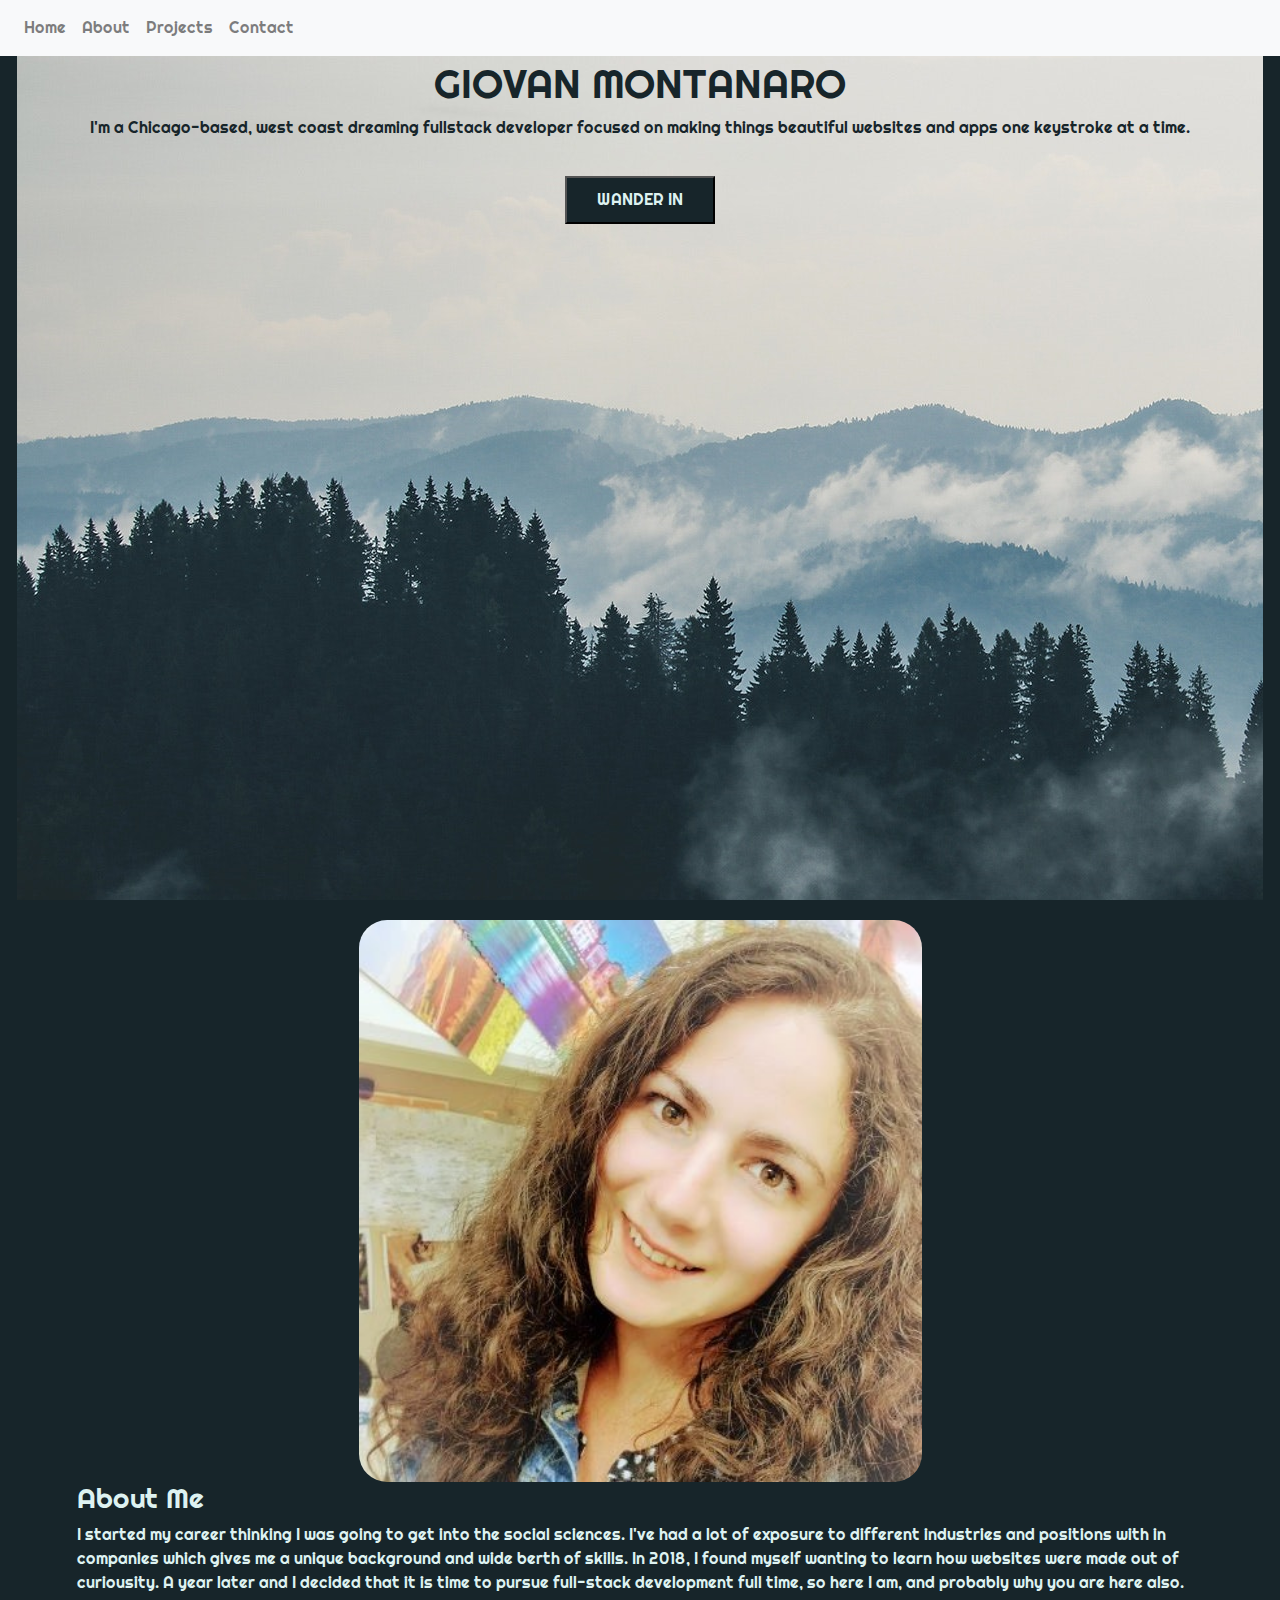
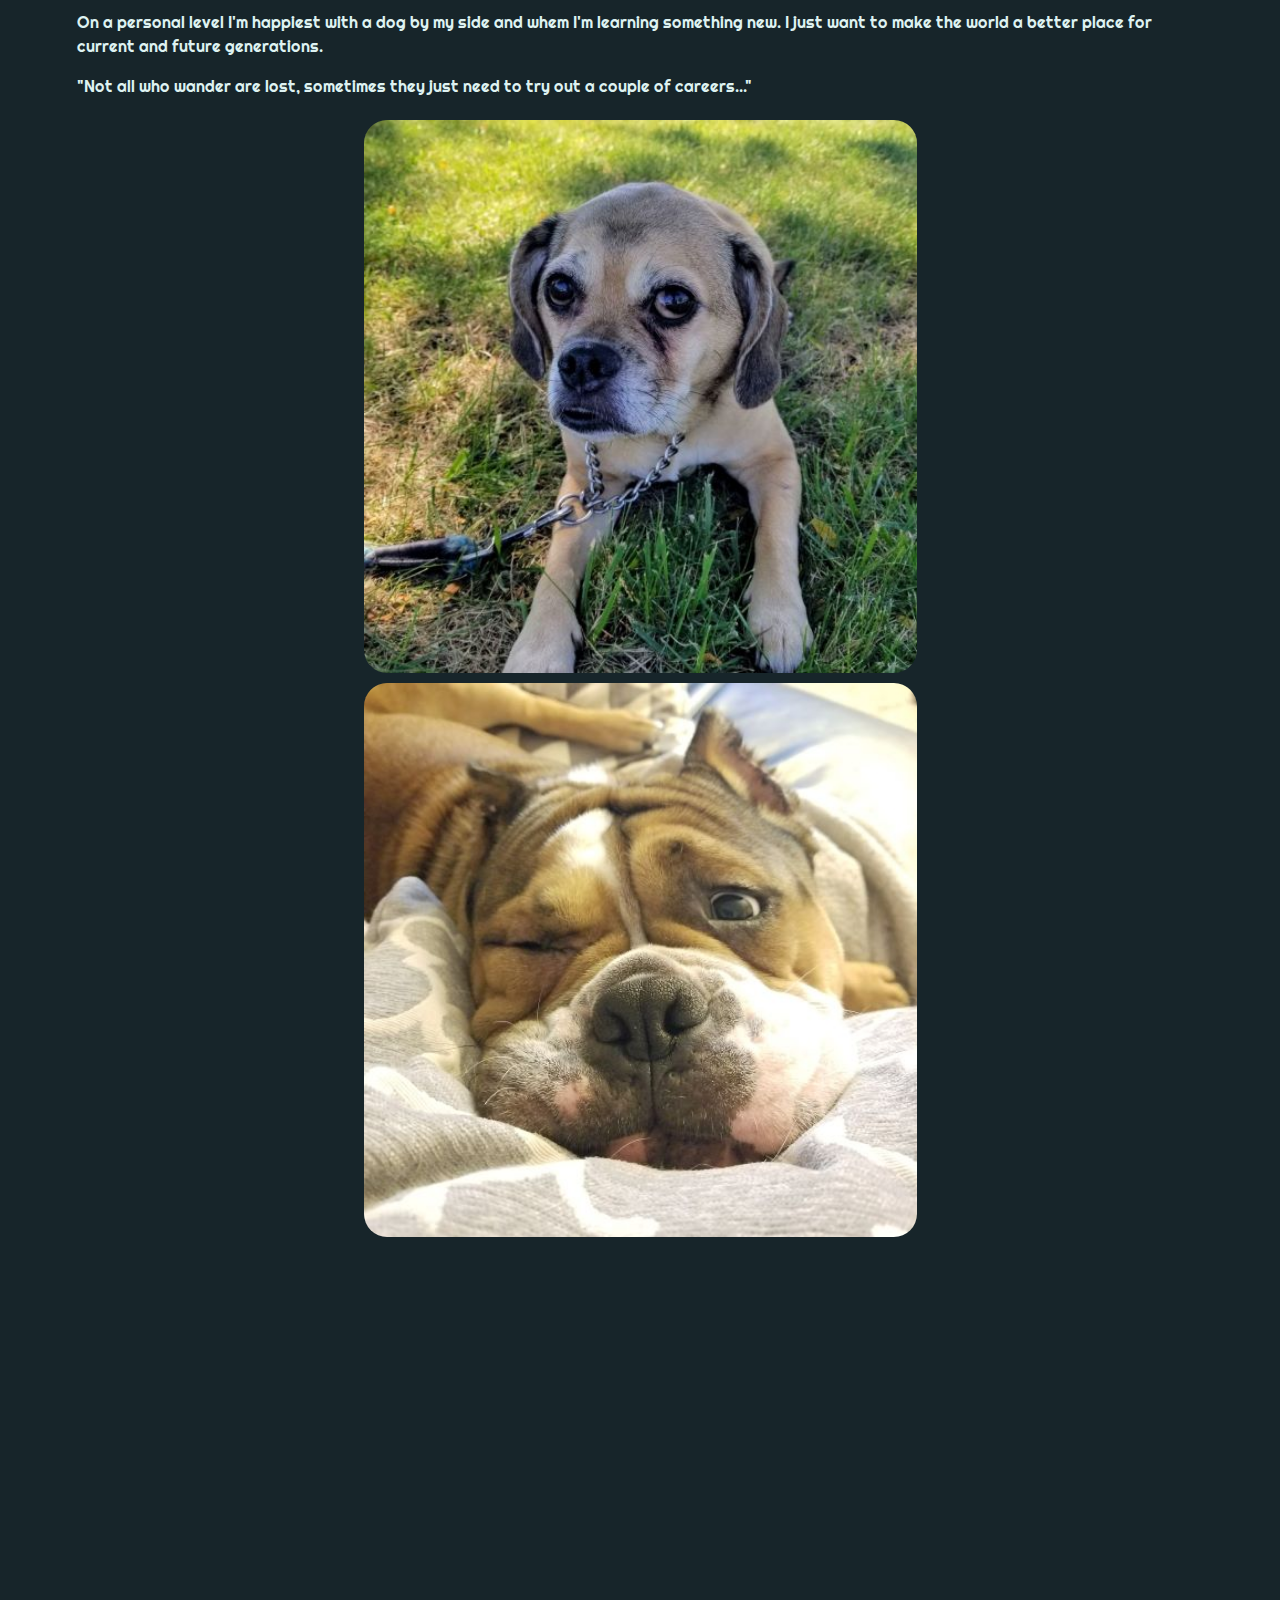
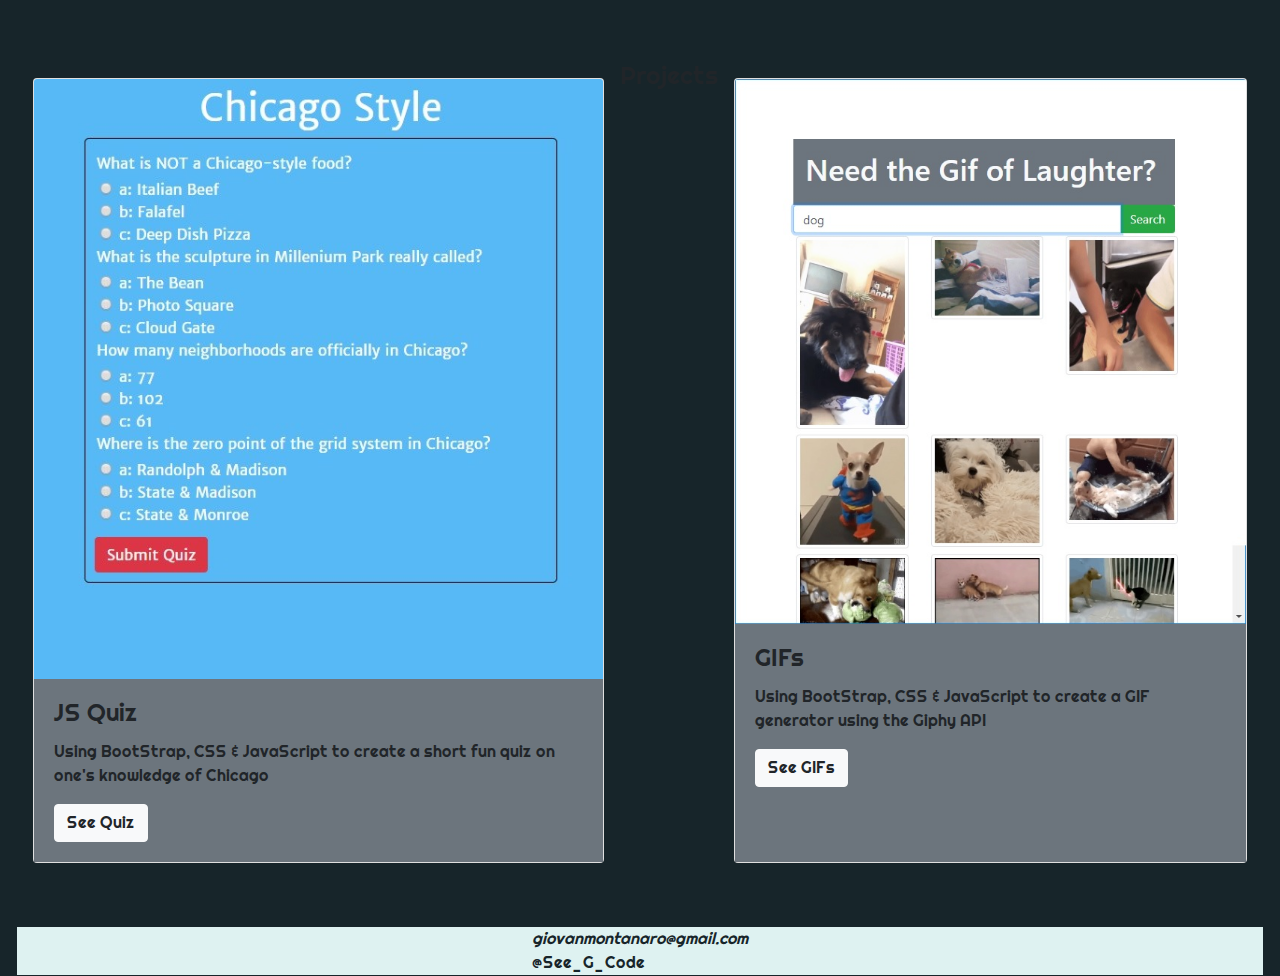
<file: index.html>
<!DOCTYPE html>
<html lang="en">
  <head>
    <meta charset="UTF-8" />
    <meta name="viewport" content="width=device-width, initial-scale=1.0" />
    <meta http-equiv="X-UA-Compatible" content="ie=edge" />

    <link
      href="https://stackpath.bootstrapcdn.com/bootstrap/4.3.1/css/bootstrap.min.css"
      rel="stylesheet"
      integrity="sha384-ggOyR0iXCbMQv3Xipma34MD+dH/1fQ784/j6cY/iJTQUOhcWr7x9JvoRxT2MZw1T"
      crossorigin="anonymous"
    />

    <link
      rel="stylesheet"
      href="https://use.fontawesome.com/releases/v5.8.1/css/all.css"
      integrity="sha384-50oBUHEmvpQ+1lW4y57PTFmhCaXp0ML5d60M1M7uH2+nqUivzIebhndOJK28anvf"
      crossorigin="anonymous"
    />
    <link
      href="https://fonts.googleapis.com/css?family=Lato:900|Righteous"
      rel="stylesheet"
    />
    <link rel="stylesheet" href="cover.css" />
    <title>Document</title>
  </head>
  <body>
    <div class="container-fluid">
      <div class="page-wrapper">
        <!-- NAVBAR -->
        <!-- <div class="topnav nav">
          <a class="nav-link" id="homeButton" href="#home">Home</a>
          <a class="nav-link" href="#about">About</a>
          <a class="nav-link" href="#projects">Projects</a>
          <a class="nav-link" href="#contact">Contact</a>


        </div> -->
        <!-- 
        <ul class="navbar-nav">
          <li class="nav-item">
            <a class="nav-link" href="#home">Home</a>
          </li>
          <li class="nav-item">
            <a class="nav-link" href="#about">About</a>
          </li>
          <li class="nav-item">
            <a class="nav-link" href="#projects">Projects</a>
          </li>
          <li class="nav-item">
            <a class="nav-link" href="#contact">Contact</a>
          </li>
        </ul> -->

        <nav class="navbar fixed-top navbar-expand-sm bg-light navbar-light ">
          <!-- Toggler/collapsibe Button -->
          <button
            class="navbar-toggler"
            type="button"
            data-toggle="collapse"
            data-target="#collapsibleNavbar"
          >
            <span class="navbar-toggler-icon"></span>
          </button>

          <!-- Navbar links -->
          <div class="collapse navbar-collapse" id="collapsibleNavbar">
            <ul class="navbar-nav ">
              <li class="nav-item">
                <a class="nav-link" href="#home">Home</a>
              </li>
              <li class="nav-item">
                <a class="nav-link" href="#about">About</a>
              </li>
              <li class="nav-item">
                <a class="nav-link" href="#projects">Projects</a>
              </li>
              <li class="nav-item">
                <a class="nav-link" href="#contact">Contact</a>
              </li>
            </ul>
          </div>
        </nav>

        <!-- INTRO -->
        <div class="intro" id="home">
          <h1>GIOVAN MONTANARO</h1>
          <p>
            I'm a Chicago-based, west coast dreaming fullstack developer focused
            on making things beautiful websites and apps one keystroke at a
            time.
          </p>
          <button href="#projects">WANDER IN</button>
        </div>

        <!-- ABOUT ME -->
        <div class="aboutMe" id="about">
          <img id="profile-pic" src="profileSq.jpg" alt="profile picture" />
          <h3>About Me</h3>

          <p>
            I started my career thinking I was going to get into the social
            sciences. I've had a lot of exposure to different industries and
            positions with in companies which gives me a unique background and
            wide berth of skills. In 2018, I found myself wanting to learn how
            websites were made out of curiousity. A year later and I decided
            that it is time to pursue full-stack development full time, so here
            I am, and probably why you are here also.
          </p>
          <p>
            On a personal level I'm happiest with a dog by my side and whem I'm
            learning something new. I just want to make the world a better place
            for current and future generations.
          </p>
          <p>
            <italic
              >"Not all who wander are lost, sometimes they just need to try out
              a couple of careers..."</italic
            >
          </p>
          <div class="dogPic">
            <img src="marleySqSm.jpg" alt="puggle" />
            <img src="ReggieSmall.jpg" alt="bulldog" />
          </div>
        </div>

        <!-- PROJECT SECTION -->
        <div class="project-container">
          <div
            class=" card-column mb-5 d-flex justify-content-center"
            id="projects"
          >
            <div class="card m-3">
              <img class="card-img-top" src="quizc.jpg" alt="Card image" />
              <div class="card-body bg-secondary">
                <h4 class="card-title">JS Quiz</h4>
                <p class="card-text">
                  Using BootStrap, CSS & JavaScript to create a short fun quiz
                  on one's knowledge of Chicago
                </p>
                <a
                  href="projects/jsquiz/index.html"
                  class="btn btn-light stretch-link"
                  >See Quiz</a
                >
              </div>
            </div>

            <h4>Projects</h4>

            <div class="card m-3">
              <img
                class="card-img-top"
                src="gifgenerator.jpg"
                alt="Card image"
              />
              <div class="card-body bg-secondary">
                <h4 class="card-title">GIFs</h4>
                <p class="card-text">
                  Using BootStrap, CSS & JavaScript to create a GIF generator
                  using the Giphy API
                </p>
                <a
                  href="projects/giphyGenerator/index.html"
                  class="btn btn-light stretch-link"
                  >See GIFs</a
                >
              </div>
            </div>
          </div>
        </div>

        <!-- ------------FOOTER-------------- -->
        <div class="footer" id="contact">
          <span>
            <a href="#">
              <i class="fas fa-envelope-square">giovanmontanaro@gmail.com</i></a
            >
            <br />
            <a href="https://twitter.com/See_G_Code"
              ><i class="fab fa-twitter-square"> </i> @See_G_Code</a
            ></span
          >
        </div>
      </div>
    </div>

    <script src="https://ajax.googleapis.com/ajax/libs/jquery/3.3.1/jquery.min.js"></script>
    <script src="https://cdnjs.cloudflare.com/ajax/libs/popper.js/1.14.7/umd/popper.min.js"></script>
    <script src="https://maxcdn.bootstrapcdn.com/bootstrap/4.3.1/js/bootstrap.min.js"></script>
  </body>
</html>
</file>
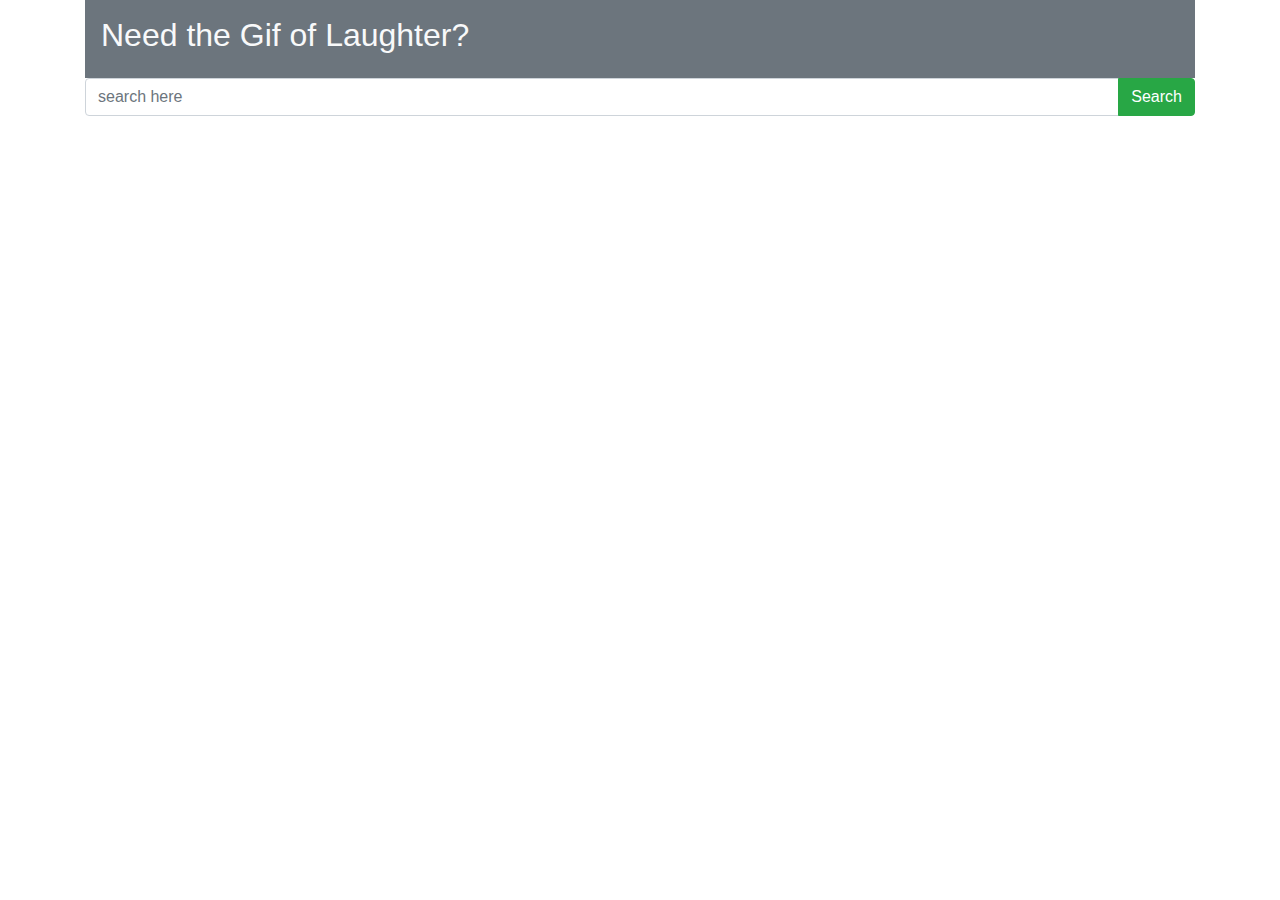
<file: projects/giphyGenerator/index.html>
<!DOCTYPE html>
<html lang="en">
  <head>
    <meta charset="UTF-8" />
    <meta name="viewport" content="width=device-width, initial-scale=1.0" />
    <meta http-equiv="X-UA-Compatible" content="ie=edge" />
    <link
      href="https://stackpath.bootstrapcdn.com/bootstrap/4.3.1/css/bootstrap.min.css"
      rel="stylesheet"
      integrity="sha384-ggOyR0iXCbMQv3Xipma34MD+dH/1fQ784/j6cY/iJTQUOhcWr7x9JvoRxT2MZw1T"
      crossorigin="anonymous"
    />
    <script src="https://ajax.googleapis.com/ajax/libs/jquery/3.3.1/jquery.min.js"></script>
    <title>Document</title>
  </head>
  <body>
    <div class="page-wrapper">
      <div class="container">
        <div class="header-container align-middle text-justify">
          <div class=" bg-secondary p-3 text-light ">
            <h2>Need the Gif of Laughter?</h2>
          </div>
        </div>

        <div class="input-container">
          <div class="input-group">
            <input
              type="text"
              placeholder="search here"
              aria-label="serach"
              class="form-control"
            />
            <div class="input-group-append">
              <button class="btn btn-success" type="button">Search</button>
            </div>
          </div>
              <div class="image-container">
                <div class="row">
                  <div class="images">

                  </div>
           
            
              </div>
            </div>
          </div>
        </div>
      </div>
    </div>
    <script
      src="https://stackpath.bootstrapcdn.com/bootstrap/4.3.1/js/bootstrap.bundle.min.js"
      integrity="sha384-xrRywqdh3PHs8keKZN+8zzc5TX0GRTLCcmivcbNJWm2rs5C8PRhcEn3czEjhAO9o"
      crossorigin="anonymous"
    ></script>
    <script src="main.js"></script>
  </body>
</html>
</file>
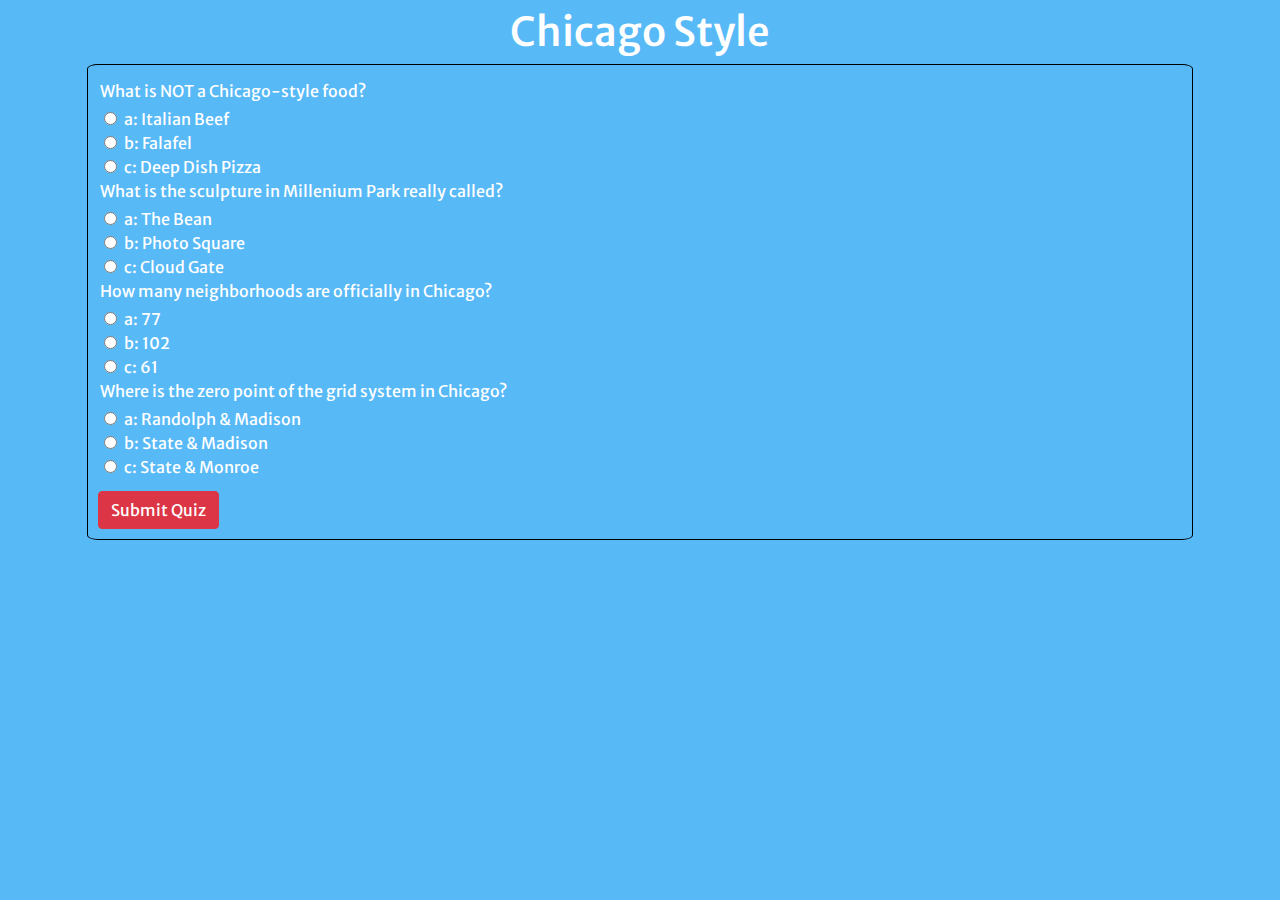
<file: projects/jsquiz/index.html>
<!DOCTYPE html>
<html lang="en">
  <head>
    <meta charset="UTF-8" />
    <meta name="viewport" content="width=device-width, initial-scale=1.0" />
    <meta http-equiv="X-UA-Compatible" content="ie=edge" />

    <link
      href="https://stackpath.bootstrapcdn.com/bootstrap/4.3.1/css/bootstrap.min.css"
      rel="stylesheet"
      integrity="sha384-ggOyR0iXCbMQv3Xipma34MD+dH/1fQ784/j6cY/iJTQUOhcWr7x9JvoRxT2MZw1T"
      crossorigin="anonymous"
    />
    <link
      href="https://fonts.googleapis.com/css?family=Merriweather+Sans"
      rel="stylesheet"
    />
    <link rel="stylesheet" href="quizStyle.css" />
    <title>Document</title>
  </head>
  <body>
    <div class="page-wrapper">
      <div class="container ">
        <div id="title" class="mt-2"><h1>Chicago Style</h1></div>
        <div id="quizSection">
          <div id="quiz"></div>
          <button class="btn btn-danger" id="submit">Submit Quiz</button>
          <div id="results"></div>
        </div>
      </div>
    </div>
    <script
      src="https://stackpath.bootstrapcdn.com/bootstrap/4.3.1/js/bootstrap.bundle.min.js"
      integrity="sha384-xrRywqdh3PHs8keKZN+8zzc5TX0GRTLCcmivcbNJWm2rs5C8PRhcEn3czEjhAO9o"
      crossorigin="anonymous"
    ></script>
    <script src="quiz.js"></script>
  </body>
</html>
</file>
<file: cover.css>
body {
  background-color: #17252a;
  font-family: 'Righteous', cursive;
}

.page-wrapper {
  margin-left: 2px;
  margin-right: 2px;
}
/* .topnav {
  display: flex;
  justify-content: space-around;
  align-items: center;
  background-color: #def2f1;
  position: fixed;
  top: 0;
} */

/* .topnav a {
  color: #17252a;
  padding: 3px;

  text-decoration: none;

  font-family: 'Righteous', cursive;
} */

a:hover {
  background-color: #2b7a78;
  color: #def2f1;
}

.intro {
  padding: 60px;
  text-align: center;
  background-image: url(cloudforest.jpg);
  color: #17252a;
  height: 100vh;
  font-family: 'Righteous', cursive;
}
.intro button {
  background-color: #17252a;
  color: #def2f1;
  margin-top: 20px;
  padding: 10px;
  width: 150px;
  font-family: 'Righteous', cursive;
}

.intro button:hover {
  border: solid 2px white;
  width: 200px;
}

.aboutMe {
  padding: 20px;
  margin-left: 40px;
  margin-right: 40px;
  margin-bottom: 400px;
  display: flex;
  flex-direction: column;
  justify-content: center;
  align-content: center;
  color: #def2f1;
}

#profile-pic {
  display: block;
  margin-left: auto;
  margin-right: auto;
  width: 50%;
  border-radius: 5%;
}

.dogPic img {
  display: block;
  margin-left: auto;
  margin-right: auto;
  width: 50%;
  border-radius: 5%;
  padding: 5px;
}

.footer {
  display: flex;
  justify-content: space-around;
  align-items: center;
  background-color: #def2f1;
}
.footer a {
  color: #17252a;
  padding: 3px;

  text-decoration: none;

  font-family: 'Righteous', cursive;
}
</file>
<file: projects/jsquiz/quizStyle.css>
body {
  background-color: #58b9f7;
  color: #ffffff;
  font-family: 'Merriweather Sans', sans-serif;
}

.page-wrapper {
  background-color: #58b9f7;
}

#title {
  text-align: center;
}

#quizSection {
  border: 1px solid black;
  border-radius: 1%;
  margin: 2px;
  padding: 10px;
}

#quiz {
  padding: 2px;
  margin-top: 2px;
  margin-bottom: 10px;
}
</file>
